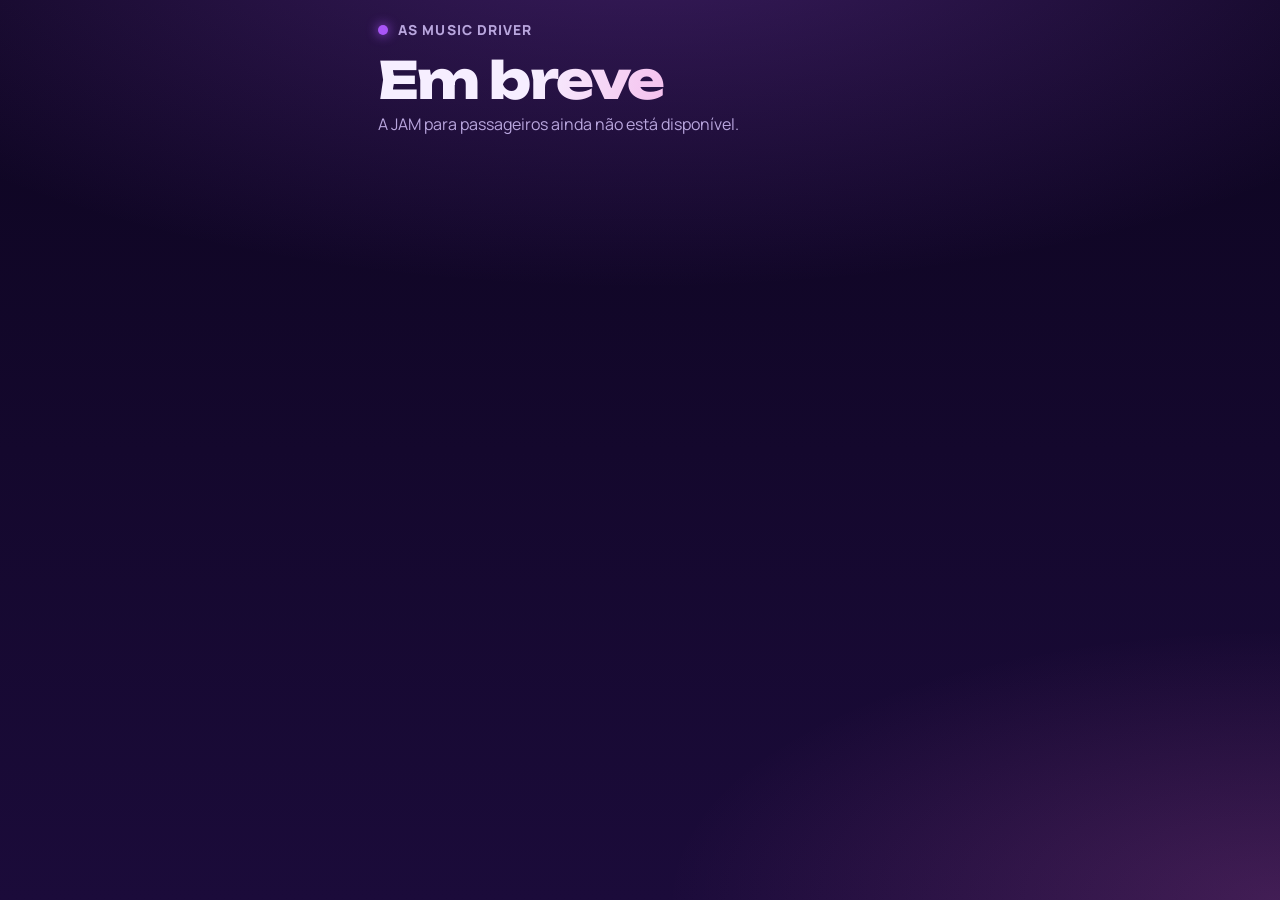
<file: jam/index.html>
<!doctype html>
<html lang="pt-BR">
<head>
<meta charset="utf-8">
<meta name="viewport" content="width=device-width, initial-scale=1, viewport-fit=cover">
<meta name="theme-color" content="#0D0520">
<title>AS Music Driver</title>
<link rel="preconnect" href="https://fonts.googleapis.com"><link rel="preconnect" href="https://fonts.gstatic.com" crossorigin>
<link rel="stylesheet" href="https://fonts.googleapis.com/css2?family=Bebas+Neue&family=Manrope:wght@400;600;700;800&family=Unbounded:wght@600;800&display=swap">
<link rel="stylesheet" href="css/jam.css?v=1">
<script type="module" src="js/ouvinte.js?v=1"></script>
</head>
<body><main class="wrap" id="app"><p class="muted">Carregando…</p></main></body>
</html>
</file>
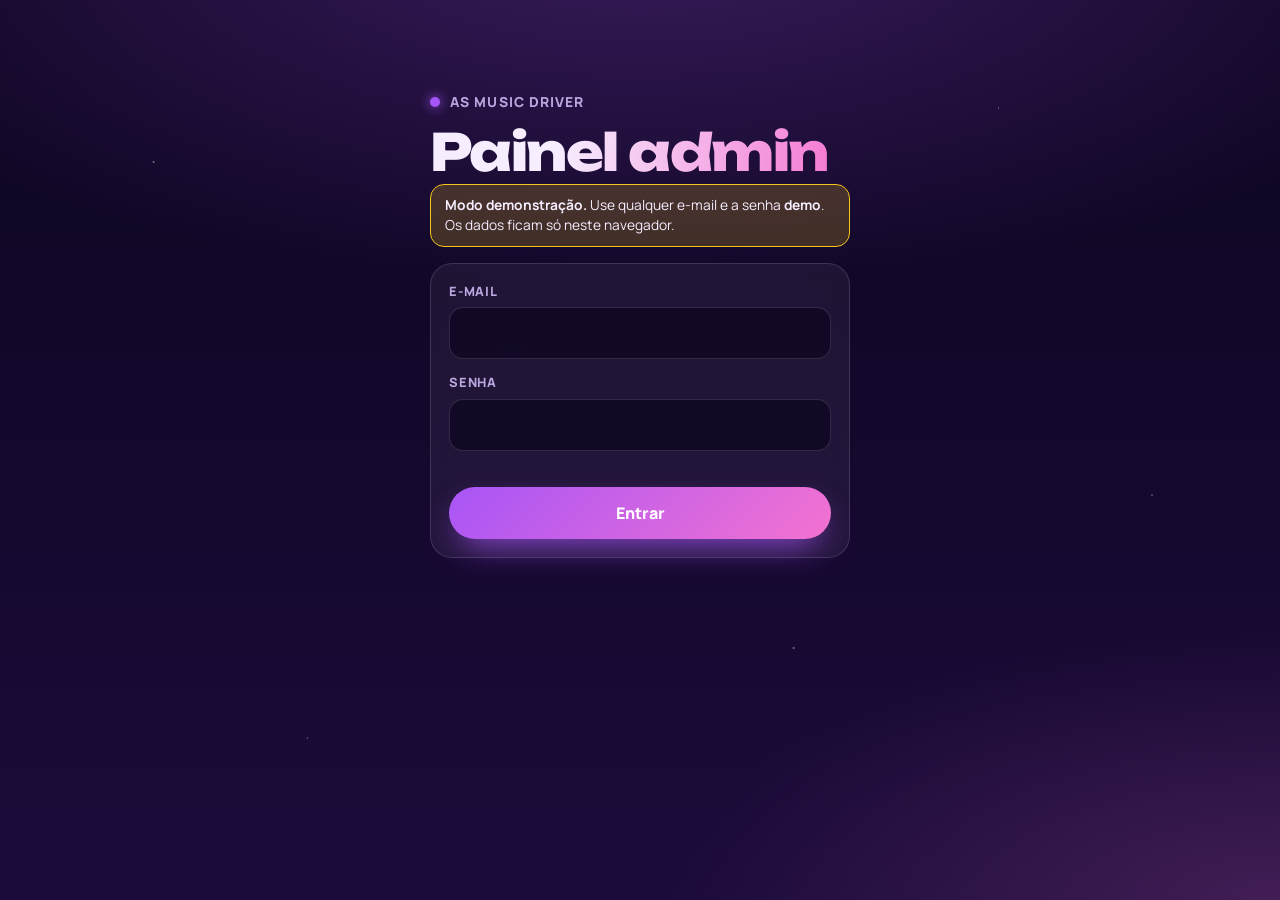
<file: jam/admin.html>
<!doctype html>
<html lang="pt-BR">
<head>
<meta charset="utf-8">
<meta name="viewport" content="width=device-width, initial-scale=1, viewport-fit=cover">
<meta name="theme-color" content="#0D0520">
<title>Admin · AS Music Driver</title>
<link rel="preconnect" href="https://fonts.googleapis.com"><link rel="preconnect" href="https://fonts.gstatic.com" crossorigin>
<link rel="stylesheet" href="https://fonts.googleapis.com/css2?family=Bebas+Neue&family=Manrope:wght@400;600;700;800&family=Unbounded:wght@600;800&display=swap">
<link rel="stylesheet" href="css/jam.css?v=1">
<script src="js/vendor/qrcode.js"></script>
<script type="module" src="js/admin.js?v=1"></script>
</head>
<body><main class="wrap wide" id="app"><p class="muted">Carregando…</p></main></body>
</html>
</file>
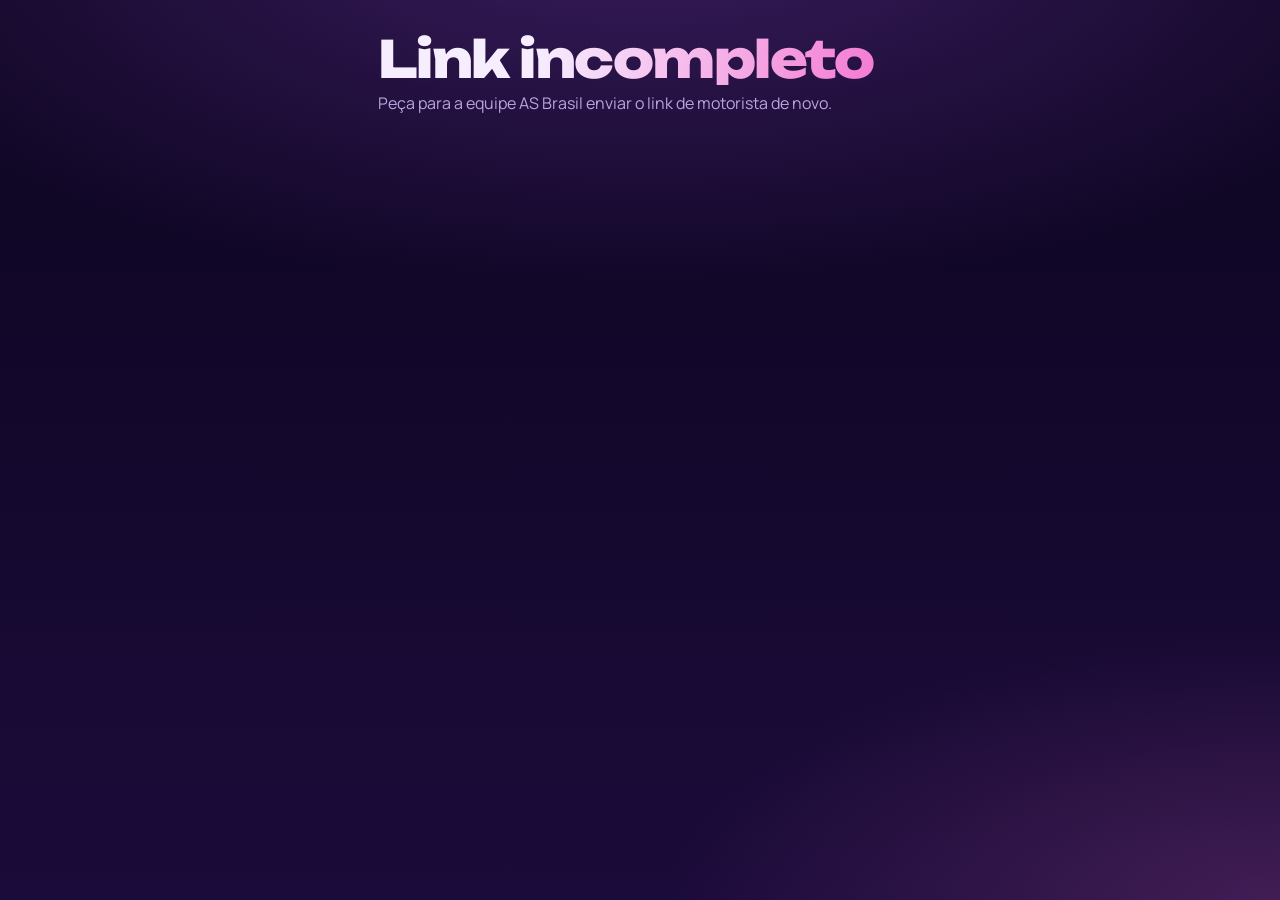
<file: jam/motorista.html>
<!doctype html>
<html lang="pt-BR">
<head>
<meta charset="utf-8">
<meta name="viewport" content="width=device-width, initial-scale=1, viewport-fit=cover">
<meta name="theme-color" content="#0D0520">
<title>Motorista · AS Music Driver</title>
<link rel="preconnect" href="https://fonts.googleapis.com"><link rel="preconnect" href="https://fonts.gstatic.com" crossorigin>
<link rel="stylesheet" href="https://fonts.googleapis.com/css2?family=Bebas+Neue&family=Manrope:wght@400;600;700;800&family=Unbounded:wght@600;800&display=swap">
<link rel="stylesheet" href="css/jam.css?v=1">
<script src="js/vendor/qrcode.js"></script>
<script type="module" src="js/motorista.js?v=1"></script>
</head>
<body><main class="wrap" id="app"><p class="muted">Carregando…</p></main></body>
</html>
</file>
<file: jam/css/jam.css>
/* AS Music Driver — estilos compartilhados. As cores vêm do tema do evento. */
:root{
  --bg:#0D0520; --bg2:#1B0B3A; --ink:#F6EEFF; --muted:#B9A6DE; --accent:#A855F7; --accent2:#F472D0;
  --display:"Unbounded",system-ui,sans-serif; --body:"Manrope",system-ui,-apple-system,"Segoe UI",Roboto,sans-serif;
  --line:color-mix(in srgb,var(--ink) 14%,transparent);
  --card:color-mix(in srgb,var(--ink) 6%,transparent);
  --danger:#FF6B8B;
  color-scheme:dark;
  box-sizing:border-box;
  padding-top:env(safe-area-inset-top,0px);
  padding-bottom:env(safe-area-inset-bottom,0px);
}
*,*::before,*::after{box-sizing:inherit}
html{min-height:100%;background:var(--bg)}
body{margin:0;min-height:100vh;color:var(--ink);font-family:var(--body);line-height:1.5;-webkit-font-smoothing:antialiased;
  background:radial-gradient(120% 70% at 50% -10%,color-mix(in srgb,var(--accent) 30%,transparent),transparent 60%),
             radial-gradient(80% 50% at 100% 100%,color-mix(in srgb,var(--accent2) 18%,transparent),transparent 60%),
             linear-gradient(180deg,var(--bg),var(--bg2));background-attachment:fixed}
html[data-fx="sparkle"] body::after{content:"";position:fixed;inset:0;pointer-events:none;z-index:0;opacity:.55;
  background-image:radial-gradient(1.5px 1.5px at 12% 18%,#fff,transparent),radial-gradient(1px 1px at 78% 12%,#fff,transparent),
  radial-gradient(1.5px 1.5px at 62% 72%,#fff,transparent),radial-gradient(1px 1px at 24% 82%,#fff,transparent),
  radial-gradient(1.2px 1.2px at 90% 55%,#fff,transparent),radial-gradient(1px 1px at 40% 40%,#fff,transparent);
  animation:twinkle 4s ease-in-out infinite alternate}
html[data-fx="grid"] body::after{content:"";position:fixed;inset:0;pointer-events:none;z-index:0;opacity:.12;
  background-image:linear-gradient(var(--accent) 1px,transparent 1px),linear-gradient(90deg,var(--accent) 1px,transparent 1px);background-size:44px 44px;
  mask-image:linear-gradient(180deg,transparent,#000 70%)}
html[data-fx="grain"] body::after{content:"";position:fixed;inset:0;pointer-events:none;z-index:0;opacity:.08;
  background-image:repeating-linear-gradient(0deg,#fff 0 1px,transparent 1px 3px)}
@keyframes twinkle{to{opacity:.2}}
.wrap{position:relative;z-index:1;max-width:560px;margin:0 auto;padding:20px 18px 40px}
.wrap.wide{max-width:1180px}
button,input,select{font:inherit;color:inherit}
button{cursor:pointer;background:none;border:0;padding:0}
button:disabled{opacity:.45;cursor:not-allowed}
:focus-visible{outline:3px solid var(--accent2);outline-offset:2px;border-radius:10px}
svg.i{width:22px;height:22px;flex:none;fill:none;stroke:currentColor;stroke-width:2;stroke-linecap:round;stroke-linejoin:round}
svg.i.f{fill:currentColor;stroke:none}
.sr{position:absolute;width:1px;height:1px;overflow:hidden;clip:rect(0 0 0 0)}

.brandbar{display:flex;align-items:center;gap:10px;font-weight:800;font-size:.86rem;letter-spacing:.08em;text-transform:uppercase;color:var(--muted)}
.brandbar .dot{width:10px;height:10px;border-radius:50%;background:var(--accent);box-shadow:0 0 12px var(--accent)}
h1,.display{font-family:var(--display);font-weight:800;letter-spacing:-.03em;line-height:1}
h1{font-size:clamp(2rem,9vw,3.2rem);margin:14px 0 6px;background:linear-gradient(100deg,var(--ink) 30%,var(--accent2));-webkit-background-clip:text;background-clip:text;color:transparent;overflow-wrap:anywhere}
.sub{color:var(--muted);margin:0 0 22px}
.card{background:var(--card);border:1px solid var(--line);border-radius:22px;padding:18px;backdrop-filter:blur(10px);-webkit-backdrop-filter:blur(10px)}
.card + .card{margin-top:14px}
.btn{display:inline-flex;align-items:center;justify-content:center;gap:8px;border-radius:999px;padding:14px 24px;font-weight:800;transition:transform .12s}
.btn:active{transform:scale(.97)}
.btn-main{background:linear-gradient(135deg,var(--accent),var(--accent2));color:#fff;box-shadow:0 14px 34px -12px var(--accent)}
.btn-ghost{background:var(--card);border:1px solid var(--line)}
.btn-sm{padding:8px 14px;font-size:.85rem}
.btn-block{width:100%}
.btn-danger{color:var(--danger);border:1px solid var(--line);background:var(--card)}
.field{display:block;margin-bottom:14px}
.field span{display:block;font-size:.8rem;font-weight:800;margin-bottom:6px;color:var(--muted);text-transform:uppercase;letter-spacing:.06em}
.field input,.field select{width:100%;background:color-mix(in srgb,var(--bg) 70%,transparent);border:1px solid var(--line);border-radius:14px;padding:13px 14px;outline:0;font-size:1rem}
.field input:focus,.field select:focus{border-color:var(--accent)}
.big-input{font-family:var(--display);font-size:1.6rem!important;text-align:center;letter-spacing:.02em}
.err{color:var(--danger);font-size:.9rem;min-height:1.3em;margin:4px 0}
.muted{color:var(--muted)}
.row{display:flex;gap:10px;align-items:center;flex-wrap:wrap}
.pill{display:inline-flex;align-items:center;gap:6px;padding:5px 12px;border-radius:999px;font-size:.8rem;font-weight:800;background:var(--card);border:1px solid var(--line)}
.pill.live{background:color-mix(in srgb,var(--accent) 25%,transparent);border-color:var(--accent)}
.pill.live::before{content:"";width:8px;height:8px;border-radius:50%;background:#ff3b6b;box-shadow:0 0 10px #ff3b6b;animation:blink 1.2s infinite}
@keyframes blink{50%{opacity:.3}}

/* Lightstick: a peça central, pulsa quando a JAM está tocando */
.stick{position:relative;width:min(62vw,250px);aspect-ratio:1;margin:8px auto 22px;display:grid;place-items:center}
.stick .orb{position:absolute;inset:12%;border-radius:50%;background:radial-gradient(circle at 28% 78%,#fff 0 4%,color-mix(in srgb,var(--accent2) 80%,#fff) 12%,var(--accent) 55%,color-mix(in srgb,var(--accent) 40%,#000) 100%);
  box-shadow:0 0 40px 6px color-mix(in srgb,var(--accent) 60%,transparent),0 0 120px 30px color-mix(in srgb,var(--accent2) 30%,transparent),inset 0 -10px 30px rgba(0,0,0,.35)}
.stick .ring{position:absolute;inset:0;border-radius:50%;border:2px solid color-mix(in srgb,var(--accent2) 60%,transparent);opacity:.0}
.stick .label{position:relative;z-index:1;text-align:center;color:#fff;text-shadow:0 2px 16px rgba(0,0,0,.45)}
.stick .label small{display:block;font-size:.72rem;font-weight:800;letter-spacing:.14em;text-transform:uppercase;opacity:.85}
.stick .label b{display:block;font-family:var(--display);font-size:clamp(2.4rem,14vw,3.6rem);line-height:1}
.on .stick .orb{animation:pulse 1.6s ease-in-out infinite}
.on .stick .ring{animation:ripple 2.4s ease-out infinite}
.on .stick .ring.r2{animation-delay:1.2s}
@keyframes pulse{50%{transform:scale(1.04);filter:brightness(1.15)}}
@keyframes ripple{0%{transform:scale(.8);opacity:.8}100%{transform:scale(1.25);opacity:0}}
@media (prefers-reduced-motion:reduce){.on .stick .orb,.on .stick .ring,html[data-fx="sparkle"] body::after,.pill.live::before{animation:none}}

.now{text-align:center;margin-bottom:18px}
.now .t{font-family:var(--display);font-weight:700;font-size:1.25rem;letter-spacing:-.02em;overflow-wrap:anywhere}
.now .a{color:var(--muted);font-weight:600}
.bar{height:6px;border-radius:6px;background:var(--line);overflow:hidden;margin:14px 0 4px}
.bar i{display:block;height:100%;width:0;background:linear-gradient(90deg,var(--accent),var(--accent2))}
.times{display:flex;justify-content:space-between;font-size:.8rem;color:var(--muted);font-variant-numeric:tabular-nums}
.controls{display:flex;align-items:center;justify-content:center;gap:22px;margin:18px 0 6px}
.controls .ctl{width:62px;height:62px;border-radius:50%;display:grid;place-items:center;background:var(--card);border:1px solid var(--line)}
.controls .ctl svg{width:26px;height:26px}
.controls .main{width:96px;height:96px;border-radius:50%;display:grid;place-items:center;background:linear-gradient(135deg,var(--accent),var(--accent2));color:#fff;box-shadow:0 18px 44px -12px var(--accent)}
.controls .main svg{width:40px;height:40px}
.vlist{display:grid;grid-template-columns:repeat(auto-fill,minmax(120px,1fr));gap:10px}
.vbtn{background:var(--card);border:1px solid var(--line);border-radius:18px;padding:14px 10px;text-align:center}
.vbtn b{display:block;font-family:var(--display);font-size:1.5rem}
.vbtn small{display:block;color:var(--muted);font-size:.78rem;white-space:nowrap;overflow:hidden;text-overflow:ellipsis}
.vbtn.live{border-color:var(--accent);box-shadow:0 0 0 1px var(--accent) inset}
.qr{background:#fff;border-radius:16px;padding:10px;width:min(60vw,220px);margin:0 auto}
.qr svg{display:block}
.foot{margin-top:28px;text-align:center;font-size:.78rem;color:var(--muted)}
.toasts{position:fixed;left:50%;transform:translateX(-50%);bottom:calc(20px + env(safe-area-inset-bottom,0px));z-index:60;display:grid;gap:8px;width:min(92vw,440px)}
.toast{background:var(--ink);color:var(--bg);padding:12px 16px;border-radius:14px;font-weight:600;font-size:.92rem;box-shadow:0 20px 40px -20px #000}
.demo{background:color-mix(in srgb,#F5C518 20%,transparent);border:1px solid #F5C518;color:var(--ink);border-radius:14px;padding:10px 14px;font-size:.86rem;margin-bottom:16px}
.hidden{display:none!important}

/* Admin */
.admin{display:grid;grid-template-columns:1fr;gap:18px}
.admin > *,.point > *{min-width:0}
@media (min-width:900px){.admin{grid-template-columns:280px 1fr}}
.side .ev{display:block;width:100%;text-align:left;padding:12px 14px;border-radius:14px;border:1px solid transparent;margin-bottom:6px}
.side .ev:hover{background:var(--card)}
.side .ev.sel{background:var(--card);border-color:var(--accent)}
.side .ev b{display:block}
.side .ev small{color:var(--muted)}
.tabs{display:flex;gap:6px;flex-wrap:wrap;margin-bottom:16px}
.tabs button{padding:9px 16px;border-radius:999px;font-weight:800;font-size:.88rem;color:var(--muted);border:1px solid var(--line)}
.tabs button[aria-selected="true"]{background:linear-gradient(135deg,var(--accent),var(--accent2));color:#fff;border-color:transparent}
.grid2{display:grid;grid-template-columns:1fr;gap:12px}
@media (min-width:640px){.grid2{grid-template-columns:1fr 1fr}}
.themes{display:grid;grid-template-columns:repeat(auto-fill,minmax(130px,1fr));gap:10px;margin-bottom:14px}
.theme{border-radius:16px;padding:12px;border:2px solid transparent;text-align:left;min-height:84px;color:#fff;font-weight:800;font-size:.86rem;position:relative;overflow:hidden}
.theme[aria-pressed="true"]{border-color:#fff;box-shadow:0 0 0 2px var(--accent)}
.theme i{position:absolute;right:-14px;bottom:-14px;width:56px;height:56px;border-radius:50%}
.list{list-style:none;margin:0;padding:0}
.list li{display:grid;grid-template-columns:auto 1fr auto;gap:12px;align-items:center;padding:10px 4px;border-bottom:1px solid var(--line)}
.list li .n{color:var(--muted);font-variant-numeric:tabular-nums;width:26px;text-align:right}
.list li .t{font-weight:700;overflow:hidden;text-overflow:ellipsis;white-space:nowrap}
.list li .a{color:var(--muted);font-size:.84rem}
.list .acts{display:flex;gap:4px}
.ib{width:36px;height:36px;border-radius:50%;display:grid;place-items:center;color:var(--muted)}
.ib:hover{background:var(--card);color:var(--ink)}
.point{display:grid;grid-template-columns:1fr;gap:14px}
@media (min-width:760px){.point{grid-template-columns:1fr 150px 150px}}
.point .qrbox{text-align:center;font-size:.78rem;color:var(--muted);font-weight:700}
.point .qrbox .qr{width:150px;padding:8px}
.link{display:flex;gap:6px;align-items:center;background:color-mix(in srgb,var(--bg) 70%,transparent);border:1px solid var(--line);border-radius:12px;padding:8px 10px;font-size:.8rem;margin:6px 0}
.link code{flex:1;overflow:hidden;text-overflow:ellipsis;white-space:nowrap;color:var(--muted)}
table.live{width:100%;border-collapse:collapse;font-size:.9rem}
table.live th{text-align:left;color:var(--muted);font-size:.74rem;text-transform:uppercase;letter-spacing:.06em;padding:8px}
table.live td{padding:10px 8px;border-top:1px solid var(--line)}
.scroll{overflow-x:auto}
.kpis{display:grid;grid-template-columns:repeat(3,1fr);gap:10px;margin-bottom:14px}
.kpi{background:var(--card);border:1px solid var(--line);border-radius:16px;padding:14px}
.kpi b{display:block;font-family:var(--display);font-size:1.8rem}
.kpi small{color:var(--muted);font-weight:700}
@media print{body{background:#fff;color:#000}}
</file>
